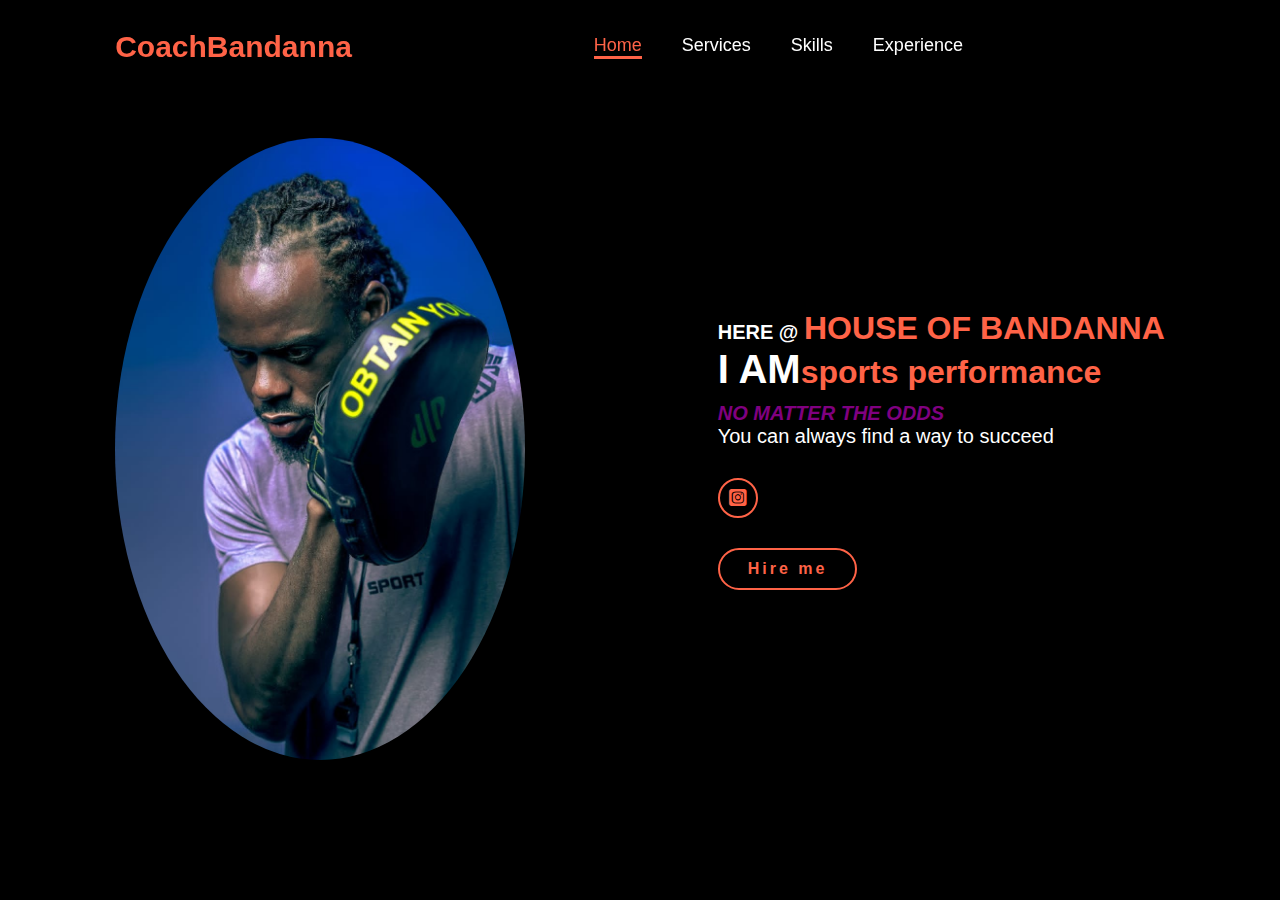
<file: index.html>
<!DOCTYPE html>
<html lang="en">
<head>
    <meta charset="UTF-8">
    <meta name="viewport" content="width=device-width, initial-scale=1.0">
    <title>HOB portfolio</title>
    <link rel="stylesheet" href="https://cdnjs.cloudflare.com/ajax/libs/font-awesome/6.7.2/css/all.min.css" integrity="sha512-Evv84Mr4kqVGRNSgIGL/F/aIDqQb7xQ2vcrdIwxfjThSH8CSR7PBEakCr51Ck+w+/U6swU2Im1vVX0SVk9ABhg==" crossorigin="anonymous" referrerpolicy="no-referrer"/>
    <link rel="stylesheet" href="style.css">
</head>
<body>
<header>
        <a href="#" class="logo"> CoachBandanna</a> 

        <nav>
            <a href="#" class="active">Home</a>
            <a href="services.html" >Services</a>
            <a href="skills.html" >Skills</a>
            <a href="experience.html">Experience</a>
        </nav>
        <div class="hamburger">
            <span class="bar"></span>
            <span class="bar"></span>
            <span class="bar"></span>
        </div>
 </header>
<section class="home">
    <div class="home-img">
            <img src="bd.jpg" alt="coachbd">
    </div>
    <div class="home-content">
            <h1> HERE @ <span>HOUSE OF BANDANNA</span></h1>
            <h3 class="typing-text">I AM<span></span></h3>
            <p id="motto">NO MATTER THE ODDS</p> <p> You can always find a way to succeed</p>
         <div class="social-icons">
            <a href="https://www.instagram.com/houseofbandanna/?next=%2F"><i class="fa-brands fa-square-instagram"></i></a>
        </div>  
         <a href="contact.html" class="btn">Hire me</a>
    </div> 
    </section>
    <script src="script.js"></script>
</body>
</html>
</file>
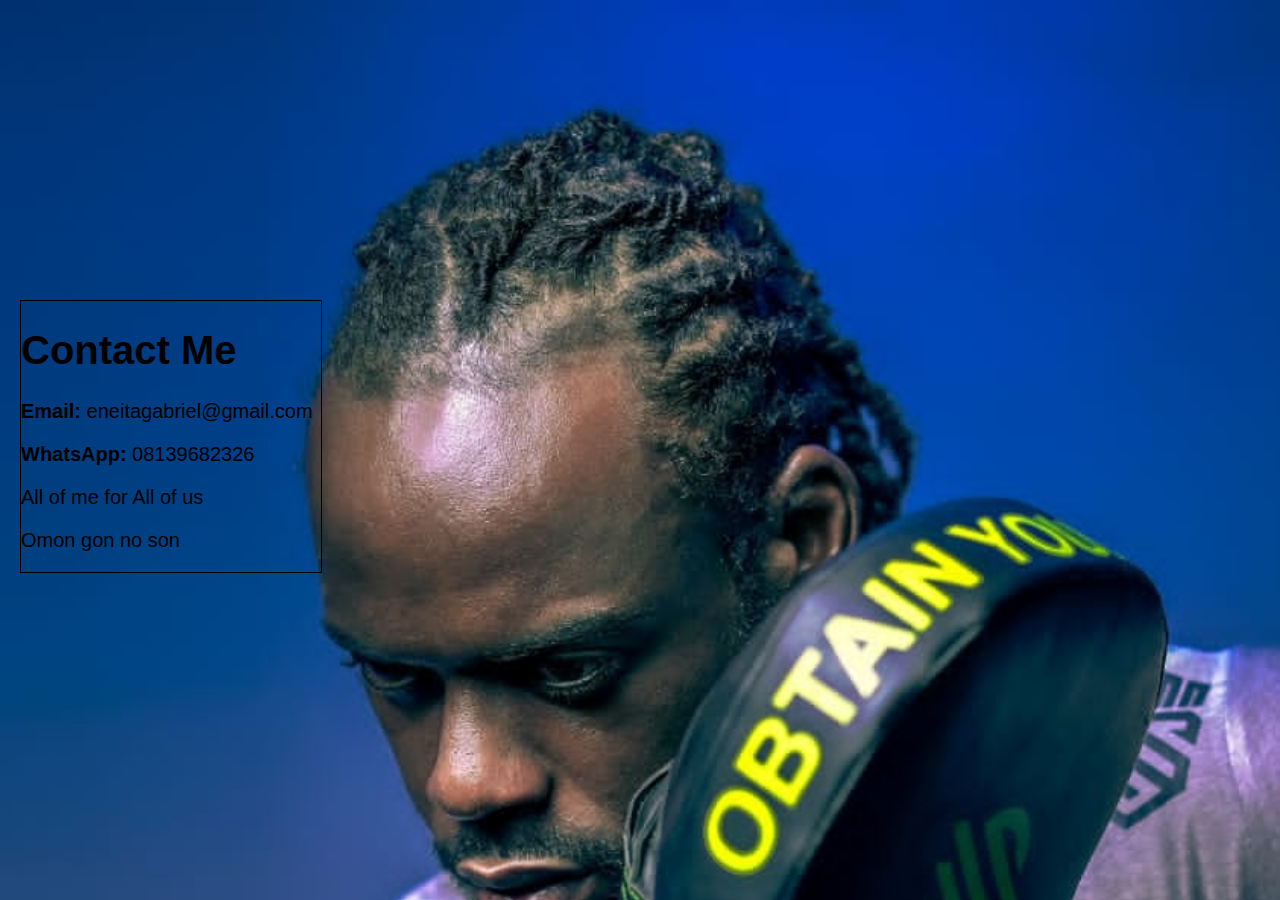
<file: contact.html>
<!DOCTYPE html>
<html lang="en">
<head>
    <meta charset="UTF-8">
    <meta name="viewport" content="width=device-width, initial-scale=1.0">
    <title>Contact Me</title>
    <style>
        body {
            font-family: sans-serif;
            margin: 20px;
            background-image: url(bd.jpg);
            background-size: cover;
            background-repeat: no-repeat;
        }
        .contact-main{
            margin-top: 300px;
            font-size: 20px;
            border: 1px solid black;
            width: 300px;
        }
        .contact-info {
            margin-bottom: 20px;
            
        }
        .contact-info a {
            text-decoration: none;
            color: black; 
        }
      
    </style>
</head>
<body>
<div class= "contact-main">
    <h1>Contact Me</h1>

    <div class="contact-info">
        <p><strong>Email:</strong> <a href="eneitagbriel@gmail.com">eneitagabriel@gmail.com</a></p>
    </div>

    <div class="contact-info">
        <p><strong>WhatsApp:</strong> <a href="https://wa.me/YOUR_PHONE_NUMBER" target="_blank">08139682326</a></p>
    </div>

    <p>All of me for All of us</p>
    <p>Omon gon no son</p>
</div>
</body>
</html>
</file>
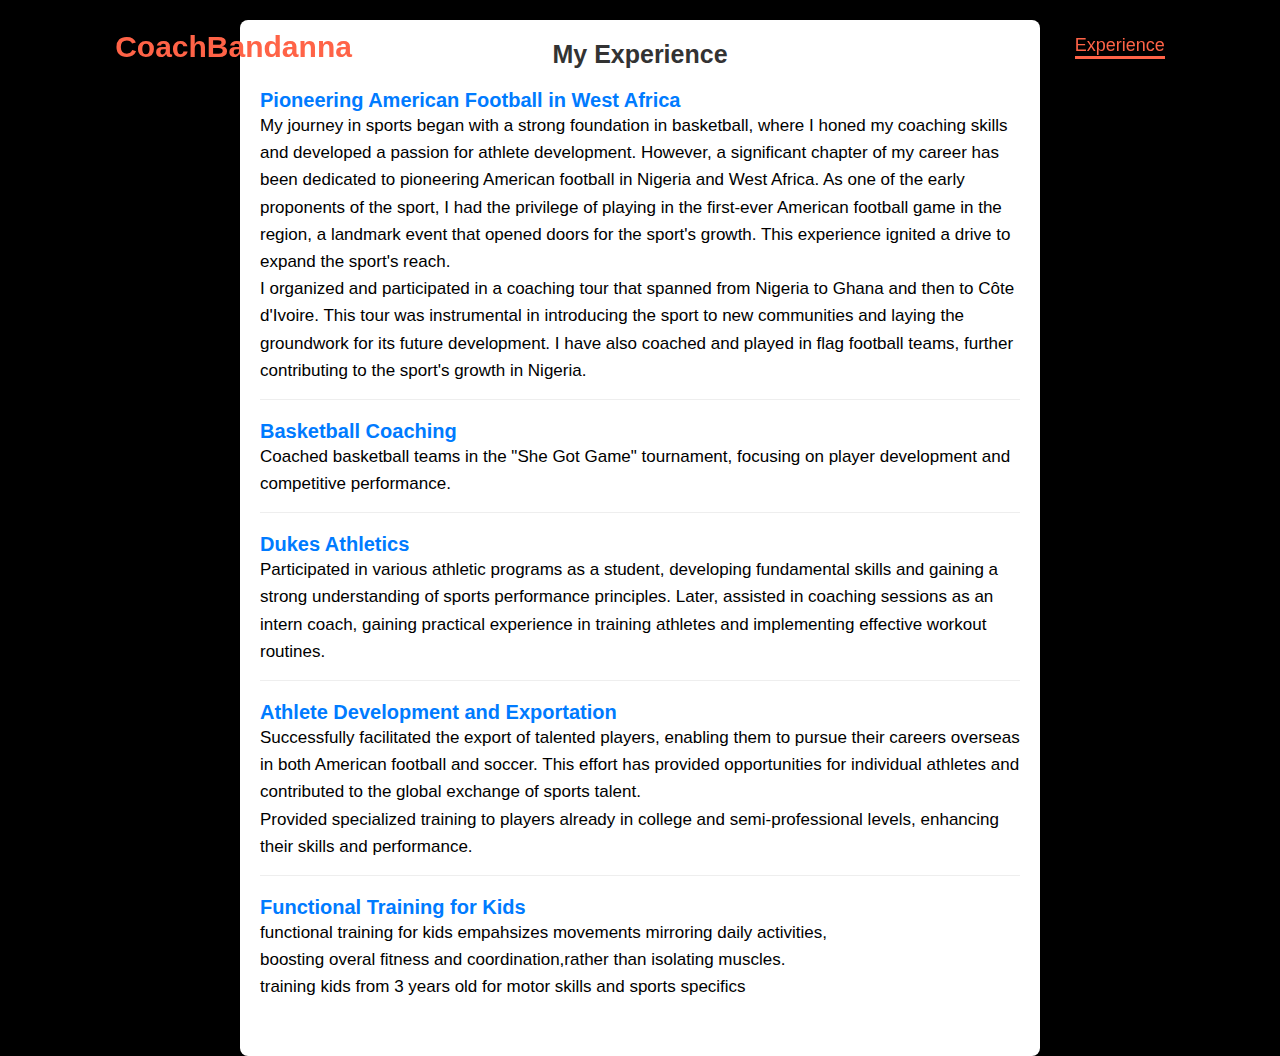
<file: experience.html>
<!DOCTYPE html>
<html lang="en">
<head>
    <meta charset="UTF-8">
    <meta name="viewport" content="width=device-width, initial-scale=1.0">
    <title>Experience - CoachBandanna</title>
    <link rel="stylesheet" href="style.css">
    <style>
        .experience-container {
            max-width: 800px;
            margin: 2rem auto;
            padding: 2rem;
            background-color: #fff;
            border-radius: 8px;
            box-shadow: 0 2px 4px rgba(0, 0, 0, 0.1);
        }

        .experience-container h2 {
            text-align: center;
            margin-bottom: 2rem;
            color: #333;
            font-size: 2.5rem;
        }

        .experience-item {
            margin-bottom: 2rem;
            border-bottom: 1px solid #eee;
            padding-bottom: 1.5rem;
        }

        .experience-item:last-child {
            border-bottom: none;
        }

        .experience-item h3 {
            color: #007bff;
            font-size: 2rem;
        }

        .experience-item p {
            line-height: 1.6;
            color: black;
            font-size: 1.7rem;
        }

   

    
    </style>
</head>
<body>
    <header>
        <a href="index.html" class="logo"> CoachBandanna</a>
        <nav>
            <a href="index.html">Home</a>
            <a href="services.html">Services</a>
            <a href="skills.html">Skills</a>
            <a href="experience.html" class="active">Experience</a>
        </nav>
    </header>

    <div class="experience-container">
        <h2>My Experience</h2>

        <div class="experience-item">
            <h3>Pioneering American Football in West Africa</h3>
            <p>My journey in sports began with a strong foundation in basketball, where I honed my coaching skills and developed a passion for athlete development. However, a significant chapter of my career has been dedicated to pioneering American football in Nigeria and West Africa. As one of the early proponents of the sport, I had the privilege of playing in the first-ever American football game in the region, a landmark event that opened doors for the sport's growth. This experience ignited a drive to expand the sport's reach.</p>
            <p>I organized and participated in a coaching tour that spanned from Nigeria to Ghana and then to Côte d'Ivoire. This tour was instrumental in introducing the sport to new communities and laying the groundwork for its future development. I have also coached and played in flag football teams, further contributing to the sport's growth in Nigeria.</p>
        </div>

        <div class="experience-item">
            <h3>Basketball Coaching</h3>
            <p>Coached basketball teams in the "She Got Game" tournament, focusing on player development and competitive performance.</p>
        </div>

        <div class="experience-item">
            <h3>Dukes Athletics</h3>
            <p>Participated in various athletic programs as a student, developing fundamental skills and gaining a strong understanding of sports performance principles. Later, assisted in coaching sessions as an intern coach, gaining practical experience in training athletes and implementing effective workout routines.</p>
        </div>

        <div class="experience-item">
            <h3>Athlete Development and Exportation</h3>
            <p>Successfully facilitated the export of talented players, enabling them to pursue their careers overseas in both American football and soccer. This effort has provided opportunities for individual athletes and contributed to the global exchange of sports talent.</p>
            <p>Provided specialized training to players already in college and semi-professional levels, enhancing their skills and performance.</p>
        </div>

        <div class="experience-item">
            <h3>Functional Training for Kids</h3>
            <p>functional training for kids empahsizes movements mirroring daily activities,<br>
             boosting overal fitness and coordination,rather than isolating muscles.</p>
            <p>training kids from 3 years old for motor skills and sports specifics</p>
        </div>

    </div>

</body>
</html>
</file>
<file: style.css>
*{
    margin: 0;
    padding: 0;
    box-sizing: border-box;
    text-decoration: none;
    border: none;
    outline: none;
    font-family: poppins,sans-serif
}

html{
    font-size: 62.5%;
}

body{
    width: 100%;
    height: 100vh;
    overflow-x: hidden;
    background-color: black;
    color: white;
}

header{
    margin-top: 20px;
    position: fixed;
    top: 0;
    left: 0;
    width:100%;
    padding:1rem 9%;
    background-color: transparent;
    filter: drop-shadow(10px);
    display: flex;
    justify-content: space-between;
    align-items: center;
    z-index: 100;
}

.logo{
    font-size: 3rem;
    color: tomato;
    font-weight: 800;
    cursor: pointer;
    transition: 0.5s ease
}
.logo:hover{
    transform: scale(1.1);
}

nav a{
    font-size: 1.8rem;
    color: white;
    margin-left: 4rem;
    font-weight: 500;
    transition: 0.3s ease;
    border-bottom: 3px solid transparent;
}

nav a:hover,
nav a.active{
    color: tomato;
    border-bottom: 3px solid tomato;
}




section{
    min-height: 100vh;
    padding: 5rem 9% 5rem;
}

.home{
    display: flex;
    justify-content: space-between;
    align-items: center;
    gap: 8rem;
    background-color: black;
}

.home.home-content h1{
    font-size: xx-large;
    font-weight: 700;
    line-height: 1.5;
}

#motto{
    font-weight: bolder;
    font-style:italic;
    color: purple;
}

span{
    color: tomato;
    font-size: xx-large;
}

.home-content h3{
    font-size: 4rem;
    margin-bottom: 1rem;
    font-weight: 700;
}

.home-content p{
    font-size: 2rem;
}

.home-img{
    border-radius: 50%;
}

.home-img img{
    position: relative;
    width: 32vw;
    border-radius: 50%;
    box-shadow: 0 0 25px solid tomato;
    cursor: pointer;
    transition: 0.2s linear;
}

.home-img img:hover{
    font-size: 1.8rem;
    font-weight: 500;
}

.social-icons a{
    display: inline-flex;
    justify-content: center;
    align-items: center;
    width: 4rem;
    height: 4rem;
    background-color: transparent;
    border: 0.2rem solid tomato;
    font-size: 2rem;
    border-radius: 50%;
    margin: 3rem 1.5rem 3rem 0;
    transition: 0.3s ease;
    color: tomato;
}

.social-icons a:hover{
    color: black;
    transform: scale(1.3) translateY(-5px);
    background-color: tomato;
    box-shadow: 0 0 25px tomato;
}

.btn{
    display: inline-block;
    padding: 1rem 2.8rem;
    background-color: black;
    border-radius: 4rem;
    font-size: 1.6rem;
    color: tomato;
    letter-spacing: 0.3rem;
    font-weight: 600;
    border: 2px solid tomato;
    transition: 0.3s ease;
    cursor: pointer;
}

.btn:hover{
    transform: scale3d(1.03);
    background-color: tomato;
    color: black;
    box-shadow: 0 0 25px tomato;
}

.typing-text{    font-size: 34px;

    font-weight: 600;
    min-width: 280;
}

.typing-text span{
    position: relative;
}

.typing-text span:before{
    content: "sports performance";
    color: tomato;
    animation: words 20s infinite;
}

.typing-text span:after{
    content: "";
    background-color: black;
    position: absolute;
    width: calc(100%+8px);
    height: 100%;
    border-left: 3px solid black;
    right: -8;
    animation: cursor 0.6s infinite
}


    @keyframes cursor{
        border-left{

            border-left: 3px solid tomato;
        }
    }



@keyframes words{
    0%,20%{
        content:"Sports performance";
    }
    21%,40%{
        content:"Functional training";
    }
    41%,60%{
        content:"PROPRIOCEPTION";
    }
    61%,80%{
        content:"Mental toughness";
    }
    81%,100%{
        content:"COACH BANDANNA";
    }
}

/* General Navbar Styles (outside media queries) */
header nav {
    display: flex; /* Ensure it's visible on desktop */
}

/* Mobile Styles (up to 768px) */
@media (max-width: 768px) {
    header nav {
        display: none; /* Hide the full navigation by default on mobile */
        flex-direction: column;
        position: absolute;
        top: 80px; /* Adjust based on your header height */
        left: 0;
        width: 100%;
        background-color: black; /* Match your body's background */
        text-align: center; /* Center links in the column */
    }

    header nav.show { /* Class to show the navigation */
        display: flex;
    }

    header nav a {
        padding: 15px;
        display: block; /* Make links full width */
        border-bottom: 1px solid tomato; /* Use your theme color for consistency */
        margin-left: 0; /* Override the default margin */
    }

    .hamburger {
        display: block; /* Show the hamburger icon */
        cursor: pointer;
        position: absolute; /* Position the hamburger icon */
        top: 25px;
        right: 20px;
    }

    /* Hamburger icon styles (add these outside the media query if needed) */
    .hamburger {
        display: none;
        cursor: pointer;
    }

    .bar {
        display: block;
        width: 25px;
        height: 3px;
        margin: 5px auto;
        -webkit-transition: all 0.3s ease-in-out;
        transition: all 0.3s ease-in-out;
        background-color: tomato; /* Use your theme color */
    }

    .hamburger.active .bar:nth-child(2) {
        opacity: 0;
    }

    .hamburger.active .bar:nth-child(1) {
        transform: translateY(8px) rotate(45deg);
    }

    .hamburger.active .bar:nth-child(3) {
        transform: translateY(-8px) rotate(-45deg);
    }

    .home {
        flex-direction: column; /* Stack home content on mobile */
        gap: 2rem;
    }

    .home-img img {
        width: 90vw; /* Make the image responsive */
    }

    .home-content h1,
    .home-content h3,
    .home-content p {
        text-align: center; /* Center text on mobile */
    }
}

/* Simple Media Query with Navbar Considerations */

@media (max-width: 768px) {
    /* General adjustments for smaller screens */
    body {
      font-size: 16px;
    }
  
    /* Navbar adjustments */
    header {
      flex-direction: column; /* Stack logo and nav */
      align-items: center; /* Center items */
      padding: 10px; /* Add padding */
    }
  
    nav {
      display: none; /* Hide nav by default */
      flex-direction: column; /* Stack nav links */
      width: 100%; /* Full width nav */
      text-align: center; /* Center text */
      margin-top: 10px; /* Add space */
    }
  
    nav.active {
      display: flex; /* Show nav when active class is applied */
    }
  
    nav a {
      display: block; /* Make links block elements */
      padding: 10px; /* Add padding to links */
    }
  
    .hamburger {
      display: block; /* Show hamburger menu */
      cursor: pointer; /*make the hamburger clickable*/
    }
  
    /* Example: Adjusting other elements */
    .home-content h1 {
      font-size: 2.5rem; /* Adjust heading size */
    }
  }
  
  /* Optional: Very small screens */
  @media (max-width: 480px) {
      .home-content h1{
          font-size: 2rem;
      }
  }
</file>
